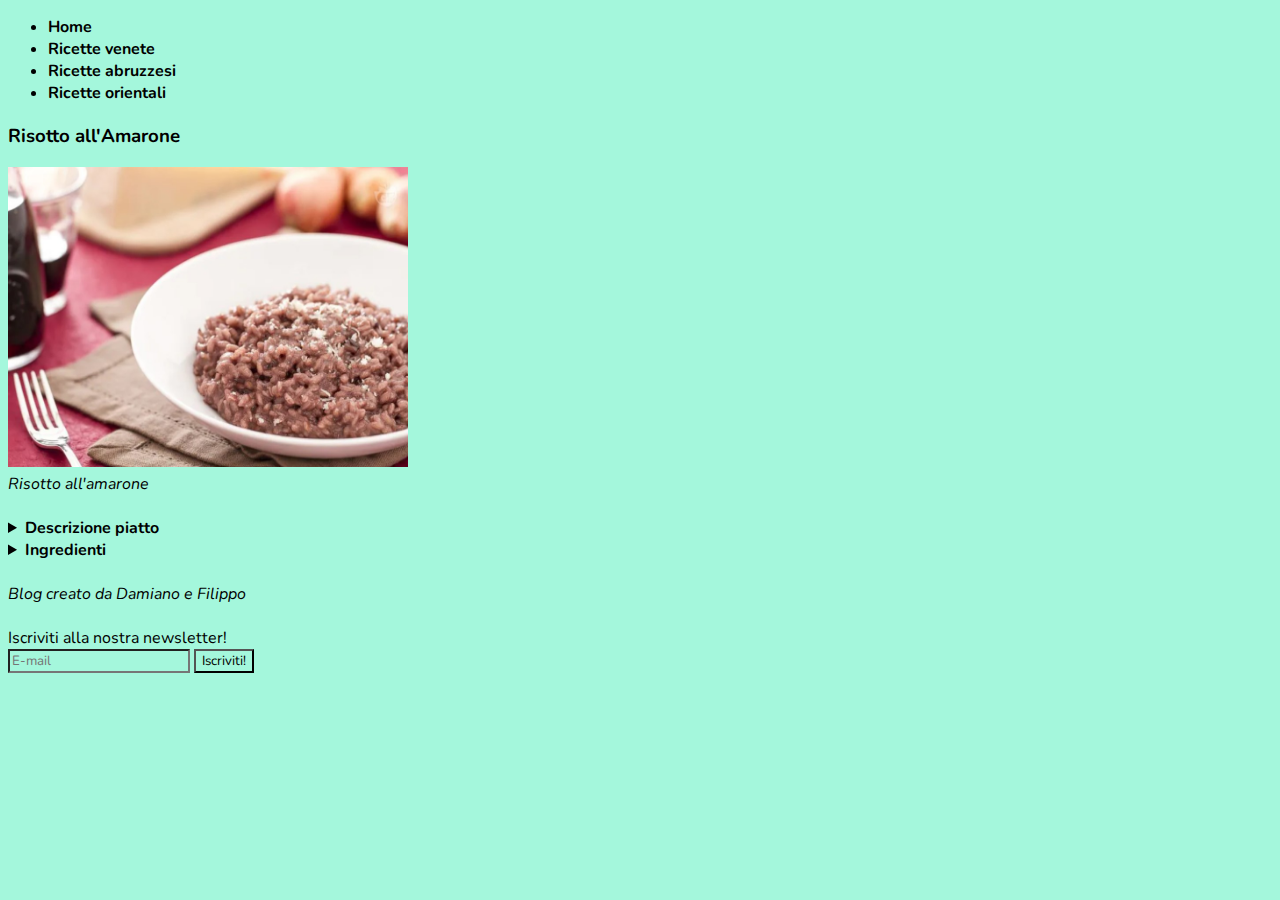
<file: amarone.html>
<!DOCTYPE html>
<html lang="en">
<head>
    <meta charset="UTF-8">
    <meta http-equiv="X-UA-Compatible" content="IE=edge">
    <meta name="viewport" content="width=device-width, initial-scale=1.0">
    <title>Cucinando</title>
    <link rel="preconnect" href="https://fonts.googleapis.com">
    <link rel="preconnect" href="https://fonts.gstatic.com" crossorigin>
    <link href="https://fonts.googleapis.com/css2?family=Nunito:wght@300&display=swap" rel="stylesheet">
    
    <link rel="stylesheet" href="./style.css">
</head>
<body>
    <!-- navbar -->
    <nav>
        <ul>
            <li><a href="./index.html">Home</a></li>
            <li><a href="./ricette_venete.html">Ricette venete</a></li>
            <li><a href="./ricette_abruzzesi.html">Ricette abruzzesi</a></li>
            <li><a href="./ricette_orientali.html">Ricette orientali</a></li>
        </ul>
    </nav>
  
    <main>
        <article>
            <h3>Risotto all'Amarone</h3>
            <picture>
                <a href="https://ricette.giallozafferano.it/Risotto-all-Amarone.html" target="_blank">
                    <img src="./media/risotto_amarone.jpg" width="400" height="300" alt="Immagine di risotto all'amarone">
                </a>
                <figcaption><em>Risotto all'amarone</em></figcaption>
            </picture>
            <br>
            <details>
                <summary><strong>Descrizione piatto</strong></summary>
                    <p>Il risotto all’Amarone è un saporito primo piatto preparato con ingredienti di ottima qualità provenienti dalla zona di Verona.
                    Il riso usato per questa ricetta è il Vialone Nano, coltivato nella Bassa veronese e protetto dal marchio IGP, che viene tostato in padella con uno scalogno tritato e midollo di bue e sfumato con l’Amarone della Valpolicella, un ottimo vino rosso dal sapore pieno e vellutato, prodotto nella zona della Valpolicella.
                    Per ultimo si manteca il risotto con il Monte Veronese grattugiato, un formaggio di latte vaccino fatto nella provincia settentrionale di Verona.
                    Il risotto all’Amarone è una ricetta tutta da provare, dal gusto avvolgente e corposo, che racchiude in un piatto alcuni dei sapori più apprezzati della cucina veneta.</p>
            </details>
            <details>
                <summary><strong>Ingredienti</strong></summary>
                    <ul>
                        <li>Riso vialone nano 320g</li>
                        <li>Vino rosso Amarone della Valpolicella 350ml</li>
                        <li>Monte Veronese da grattuggiare 60g</li>
                        <li>Scalogno 50g</li>
                        <li>Burro 60g</li>
                        <li>Midollo di bue 60g</li>
                        <li>Brodo di carne 1l</li>
                        <li>Sale fino q.b.</li>
                    </ul>
            </details>
        </article>
</main>

    <br>

    <!-- footer per contatti e newsletter -->
    <footer>
        <address>
            Blog creato da Damiano e Filippo
        </address>
        <br>
        <label for="email">Iscriviti alla nostra newsletter!</label>
        <form>
            <input type="email" id="email" placeholder="E-mail">
            <button type="submit">Iscriviti!</button>
        </form>
    </footer>
</body>
</html>
</file>
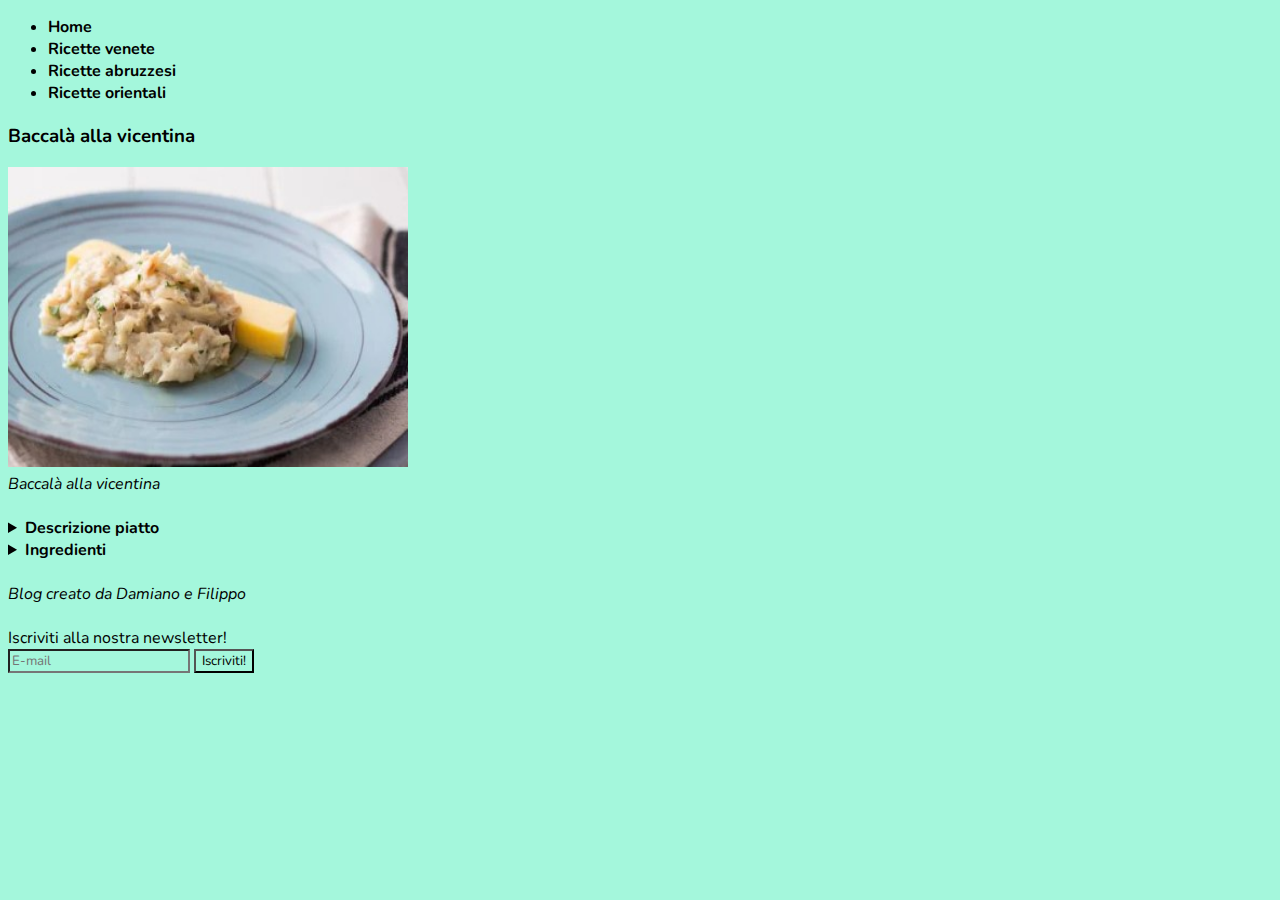
<file: baccala.html>
<!DOCTYPE html>
<html lang="en">
<head>
    <meta charset="UTF-8">
    <meta http-equiv="X-UA-Compatible" content="IE=edge">
    <meta name="viewport" content="width=device-width, initial-scale=1.0">
    <title>Cucinando</title>
    <link rel="preconnect" href="https://fonts.googleapis.com">
    <link rel="preconnect" href="https://fonts.gstatic.com" crossorigin>
    <link href="https://fonts.googleapis.com/css2?family=Nunito:wght@300&display=swap" rel="stylesheet">
    
    <link rel="stylesheet" href="./style.css">
</head>
<body>
    <!-- navbar -->
    <nav>
        <ul>
            <li><a href="./index.html">Home</a></li>
            <li><a href="./ricette_venete.html">Ricette venete</a></li>
            <li><a href="./ricette_abruzzesi.html">Ricette abruzzesi</a></li>
            <li><a href="./ricette_orientali.html">Ricette orientali</a></li>
        </ul>
    </nav>
  
    <main>
        <article>
            <h3>Baccalà alla vicentina</h3>
            <picture>
                <a href="https://ricette.giallozafferano.it/Baccala-alla-vicentina.html">
                    <img src="./media/baccala_vicentina.jpg" width="400" height="300" alt="Immagine di baccalà alla vicentina">
                </a>
                <figcaption><em>Baccalà alla vicentina</em></figcaption>
            </picture>
            <br>
            <details>
                <summary><strong>Descrizione piatto</strong></summary>
                    <p>Il baccalà alla vicentina è la ricetta simbolo della città di Vicenza. Un piatto conosciuto e apprezzato in tutto il mondo, grazie alla sua semplicità e al suo inconfondibile sapore. Essendo una ricetta regionale non volevamo cadere in alcun errore e per andare sul sicuro abbiamo ospitato lo chef Lorenzo Cogo, d'origini vicentine, che ci ha preparato questo delizioso secondo piatto, il cui protagonista protagonista è il baccalà, immancabile nella cucina casalinga con le sue varianti in umido e al forno. Al contrario di quanto si possa pensare, leggendo il nome della ricetta, questa non è realizzata con il vero e proprio baccalà, ma con lo stoccafisso in quanto i vicentini associano anche al merluzzo essiccato il nome di baccalà. La lunga cottura rende le carni magre di questo pesce molto tenere, complice anche l’aggiunta del latte che ingentilisce il gusto deciso tipico del merluzzo essiccato. Noi oggi vi invitiamo a provare la nostra versione!</p>
            </details>
            <details>
                <summary><strong>Ingredienti</strong></summary>
                    <ul>
                        <li>Stoccafisso (tipo ragno, ammollato da circa 3 giorni) 1kg</li>
                        <li>Cipolle bianche 300g</li>
                        <li>Sarde sotto sale dissalate 40g</li>
                        <li>Farina 00 q.b.</li>
                        <li>Sale grosso q.b.</li>
                        <li>Latte intero 180g</li>
                        <li>Grana Padano DOP 20g</li>
                        <li>Pepe nero q.b.</li>
                        <li>Olio extravergine d'oliva 180g</li>
                        <li>Prezzemolo q.b.</li>
                    </ul>
            </details>
        </article>
</main>

    <br>

    <!-- footer per contatti e newsletter -->
    <footer>
        <address>
            Blog creato da Damiano e Filippo
        </address>
        <br>
        <label for="email">Iscriviti alla nostra newsletter!</label>
        <form>
            <input type="email" id="email" placeholder="E-mail">
            <button type="submit">Iscriviti!</button>
        </form>
    </footer>
</body>
</html>
</file>
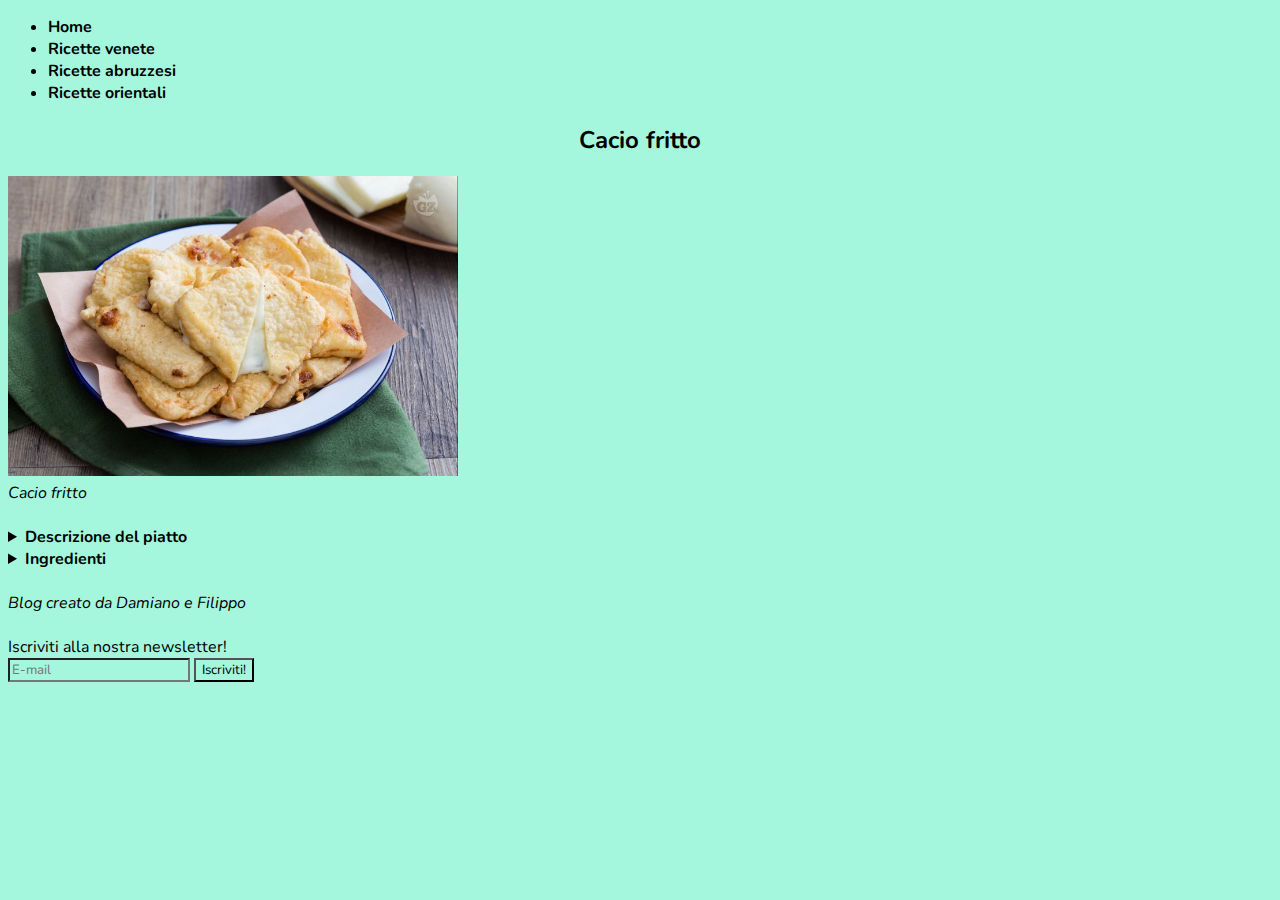
<file: cacio.html>
<!DOCTYPE html>
<html lang="en">
<head>
    <meta charset="UTF-8">
    <meta http-equiv="X-UA-Compatible" content="IE=edge">
    <meta name="viewport" content="width=device-width, initial-scale=1.0">
    <title>Cucinando</title>
    <link rel="preconnect" href="https://fonts.googleapis.com">
    <link rel="preconnect" href="https://fonts.gstatic.com" crossorigin>
    <link href="https://fonts.googleapis.com/css2?family=Nunito:wght@300&display=swap" rel="stylesheet">
    
    <link rel="stylesheet" href="./style.css">
</head>
<body>
    <!-- navbar -->
    <nav>
        <ul>
            <li><a href="./index.html">Home</a></li>
            <li><a href="./ricette_venete.html">Ricette venete</a></li>
            <li><a href="./ricette_abruzzesi.html">Ricette abruzzesi</a></li>
            <li><a href="./ricette_orientali.html">Ricette orientali</a></li>
        </ul>
    </nav>
  
    <main>
        <article>
            <h2>Cacio fritto</h2>
            <picture>
                <a href="https://ricette.giallozafferano.it/Cacio-fritto.html" target="_blank">
                    <img src="./media/Cacio-fritto_780x520_wm.jpeg" alt="spaghetti alle pallottine" height="300" width="450">
                </a> 
                <figcaption><em>Cacio fritto</em></figcaption>
            </picture>
            <br>
            <details>
                <summary><strong>Descrizione del piatto</strong></summary>
                <p>Da sempre terra di transumanza, l’Abruzzo è ancora oggi molto legato a tradizioni e prodotti del suo territorio. Fra questi si distingue il Pecorino, un formaggio molto saporito realizzato con latte di pecora che un tempo rappresentava l’alimento base delle famiglie che vivevano di pastorizia. Avendo a disposizione pochi ingredienti, era compito delle donne ingegnarsi per sostentare la propria famiglia e fu così che nacque il cacio fritto. Avvolto in una semplice pastella a base di farina, acqua e uova, il cacio fritto viene ancora proposto nei ristoranti come gustoso antipasto ma sarà facile trovarlo anche nelle sagre di paese, accanto agli immancabili arrosticini!
                </p>
                
                
            </details>
            <details>
                <summary><strong>Ingredienti</strong></summary>
                <ul>
                    <li>Pecorino semistagionato 450 g
                    </li>
                    <li>Acqua gassata fredda 200 g
                    </li>
                    <li>Sale fino 1 cucchiaino
                    </li>
                    <li>Farina 00 250 g
                    </li>
                    <li>Uova 2</li>
                    <li>Farina 00 q.b. (per friggere)
                    </li>
                    <li>Olio di semi di girasole q.b.
                    </li>
                </ul>
            </details> 
        </article>
    </main>

    <br>

    <!-- footer per contatti e newsletter -->
    <footer>
        <address>
            Blog creato da Damiano e Filippo
        </address>
        <br>
        <label for="email">Iscriviti alla nostra newsletter!</label>
        <form>
            <input type="email" id="email" placeholder="E-mail">
            <button type="submit">Iscriviti!</button>
        </form>
    </footer>
</body>
</html>
</file>
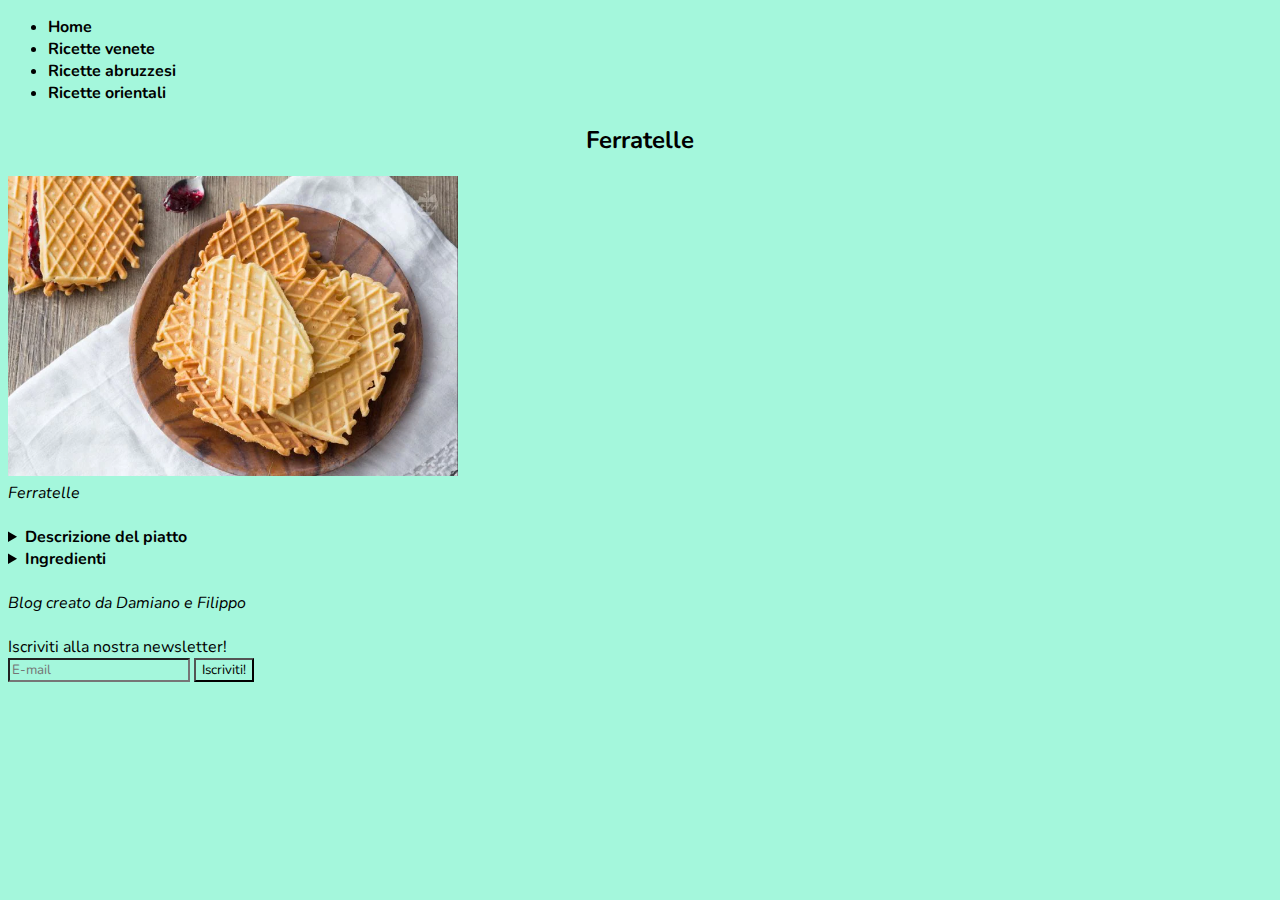
<file: ferratelle.html>
<!DOCTYPE html>
<html lang="en">
<head>
    <meta charset="UTF-8">
    <meta http-equiv="X-UA-Compatible" content="IE=edge">
    <meta name="viewport" content="width=device-width, initial-scale=1.0">
    <title>Cucinando</title>
    <link rel="preconnect" href="https://fonts.googleapis.com">
    <link rel="preconnect" href="https://fonts.gstatic.com" crossorigin>
    <link href="https://fonts.googleapis.com/css2?family=Nunito:wght@300&display=swap" rel="stylesheet">
    
    <link rel="stylesheet" href="./style.css">
</head>
<body>
    <!-- navbar -->
    <nav>
        <ul>
            <li><a href="./index.html">Home</a></li>
            <li><a href="./ricette_venete.html">Ricette venete</a></li>
            <li><a href="./ricette_abruzzesi.html">Ricette abruzzesi</a></li>
            <li><a href="./ricette_orientali.html">Ricette orientali</a></li>
        </ul>
    </nav>
  
    <main>
        
        <article>
            <h2>Ferratelle</h2>
            <picture>
                <a href="https://ricette.giallozafferano.it/Ferratelle.html" target="_blank">
                    <img src="./media/Ferratelle_780x520_wm.webp" alt="Ferratelle" height="300" width="450">
                </a> 
                <figcaption><em>Ferratelle</em></figcaption>
            </picture>
            <br>
            <details>
                <summary><strong>Descrizione del piatto</strong></summary>
                <p>Come in America tutti hanno la piastra per cuocere i pancake e in Belgio quella per cuocere le gaufre, in Abruzzo uno strumento che non manca mai è il ferro per cuocere le ferratelle! Ogni famiglia ovviamente ha la sua ricetta e anche i nomi con cui vengono chiamate cambiano a seconda della consistenza, della forma o della zona in cui vengono realizzate come per esempio neole, cancellate o pizzelle. Oltre alla consistenza, che può essere morbida o croccante, anche l'aroma di queste golose cialde può variare: noi abbiamo scelto di utilizzare della scorza di limone per profumare l'impasto, ma c'è chi preferisce l'anice. Si possono gustare al naturale, magari con una pallina di gelato, o farcirle con confetture e creme! La classica forma delle ferratelle è data proprio dallo strumento utilizzato, ma ormai ne esistono talmente tanti in commercio che potrete scegliere quella che più amate!                               </p>
            </details>
            <details>
                <summary><strong>Ingredienti</strong></summary>
                <ul>
                    <li>Farina 00 200 g
                    </li>
                    <li>Zucchero 100 g
                    </li>
                    <li>Lievito in polvere per dolci 4 g
                    </li>
                    <li>Uova (circa 2) 110 g
                    </li>
                    <li>Olio di semi 50 g
                    </li>
                    <li>Scorza di limone 1
                    </li>
                    <li>Burro fuso q.b. (per ungere lo stampo)
                    </li>
                </ul>
            </details>    
        </article>
    </main>

    <br>

    <!-- footer per contatti e newsletter -->
    <footer>
        <address>
            Blog creato da Damiano e Filippo
        </address>
        <br>
        <label for="email">Iscriviti alla nostra newsletter!</label>
        <form>
            <input type="email" id="email" placeholder="E-mail">
            <button type="submit">Iscriviti!</button>
        </form>
    </footer>
</body>
</html>
</file>
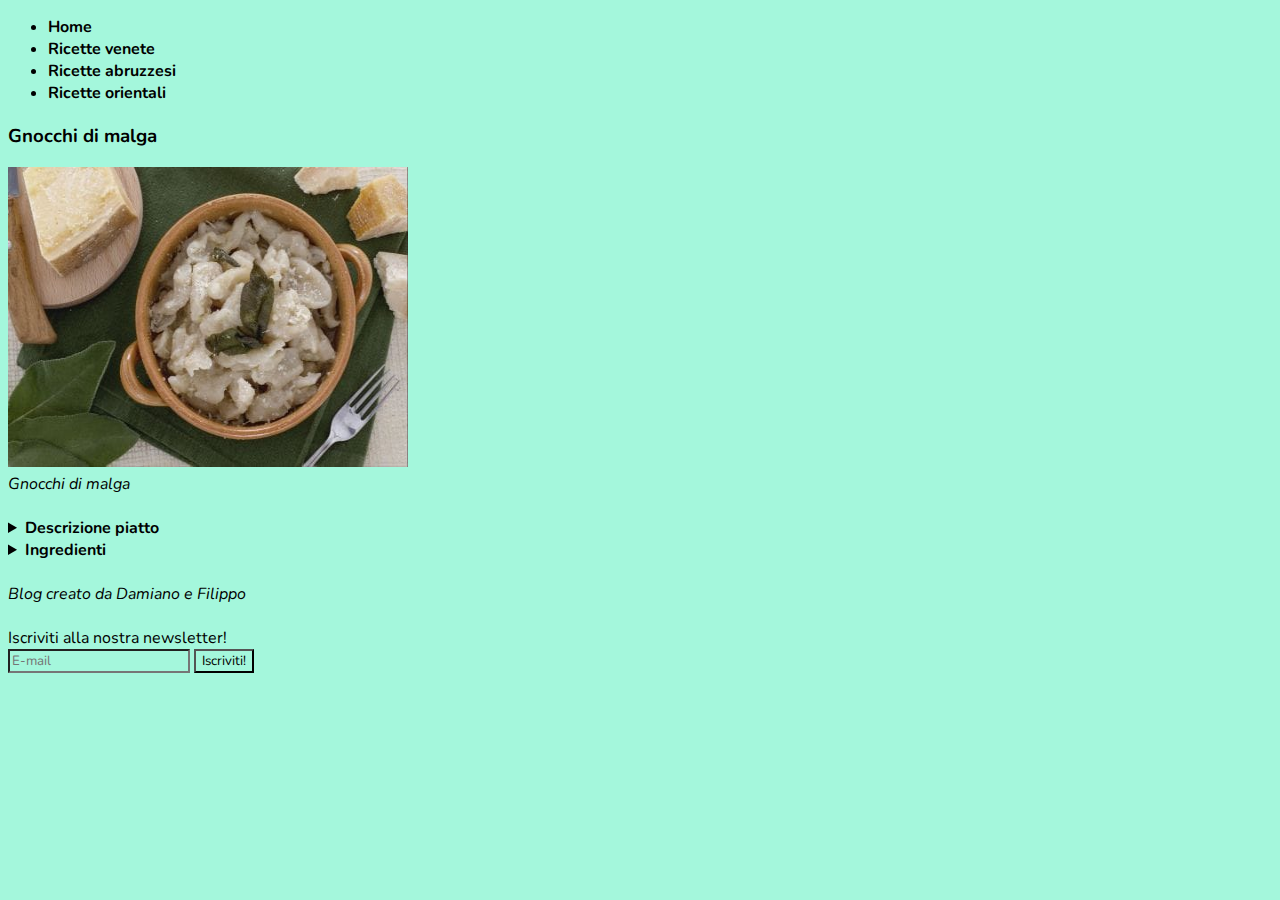
<file: malga.html>
<!DOCTYPE html>
<html lang="en">
<head>
    <meta charset="UTF-8">
    <meta http-equiv="X-UA-Compatible" content="IE=edge">
    <meta name="viewport" content="width=device-width, initial-scale=1.0">
    <title>Cucinando</title>
    <link rel="preconnect" href="https://fonts.googleapis.com">
    <link rel="preconnect" href="https://fonts.gstatic.com" crossorigin>
    <link href="https://fonts.googleapis.com/css2?family=Nunito:wght@300&display=swap" rel="stylesheet">
    
    <link rel="stylesheet" href="./style.css">
</head>
<body>
    <!-- navbar -->
    <nav>
        <ul>
            <li><a href="./index.html">Home</a></li>
            <li><a href="./ricette_venete.html">Ricette venete</a></li>
            <li><a href="./ricette_abruzzesi.html">Ricette abruzzesi</a></li>
            <li><a href="./ricette_orientali.html">Ricette orientali</a></li>
        </ul>
    </nav>
  
    <main>
        <article>
            <h3>Gnocchi di malga</h3>
            <picture>
                <a href="https://ricette.giallozafferano.it/Gnocchi-di-malga.html">
                    <img src="./media/Gnocchi-di-malga.jpg" width="400" height="300" alt="Immagine di gnocchi di malga">
                </a>
                <figcaption><em>Gnocchi di malga</em></figcaption>
            </picture>
            <br>
            <details>
                <summary><strong>Descrizione piatto</strong></summary>
                    <p>Con la ricetta di oggi, Giulia Spiazzi, del blog Cooking Giulia, ci farà scoprire un primo piatto della tradizione montanara veronese: gli gnocchi di malga o gnocchi "sbatui".
                    Gli gnocchi di malga sono un piatto che nasce nelle prealpi venete, in particolare in Lessinia, una piccola oasi incontaminata, dove la natura resiste ancora all’intervento dell’uomo.
                    I pascoli e le malghe sono l'origine di questo piatto semplice e gustoso, che i contadini preparavano durante la stagione estiva, quando si dedicavano all’alpeggio.
                    Gli gnocchi di malga sono proprio il risultato di questo stile di vita solitario ed essenziale, durante l’alpeggio i malgari vivevano in zone isolate e difficilmente raggiungibili, così cucinavano i loro pasti con i pochi prodotti di cui disponevano: formaggio, burro e farina.
                    Gli gnocchi di malga sono quindi un piatto preparato con ingredienti genuini, ma anche piuttosto sostanzioso, adatto al clima rigido e al duro lavoro dei pastori. Nella ricetta proposta da Giulia, gli gnocchi vengono preparati con un impasto di farina e acqua bollente “sbattuto” energicamente, da qui “gnocchi sbatui” ovvero “gnocchi sbattuti”. Si condiscono con il burro fuso, meglio se un burro artigianale di malga per ottenere un gusto più originale, e vengono arricchiti dal sapore deciso del Monte Veronese stravecchio, un formaggio che ha acquisito la denominazione di origine protetta già nel 1996.
                    Dopo un lungo periodo di oblio, questo piatto nutriente e, in particolare la variante proposta da Giulia con il Monte stravecchio, è tornato ad essere proposto dai ristoratori della Lessinia e anche nelle malghe che costellano questo luogo  meraviglioso. Andiamo allora a scoprire i segreti di questo piatto tradizionale e appetitoso!</p>
            </details>
            <details>
                <summary><strong>Ingredienti</strong></summary>
                    <ul>
                        <li>Per l'impasto
                            <ul>
                                <li>Acqua 450ml</li>
                                <li>Farina tipo '00' 500g</li>
                                <li>Sale fino 5g</li>
                            </ul>
                        </li>
                        <li>Per il condimento
                            <ul>
                                <li>Monte Veronese Stravecchio 75g</li>
                                <li>Grana Padano DOP 75g</li>
                                <li>Burro 150g</li>
                                <li>Salvia q.b.</li>
                            </ul>
                        </li>
                    </ul>
            </details>
        </article>
</main>

    <br>

    <!-- footer per contatti e newsletter -->
    <footer>
        <address>
            Blog creato da Damiano e Filippo
        </address>
        <br>
        <label for="email">Iscriviti alla nostra newsletter!</label>
        <form>
            <input type="email" id="email" placeholder="E-mail">
            <button type="submit">Iscriviti!</button>
        </form>
    </footer>
</body>
</html>
</file>
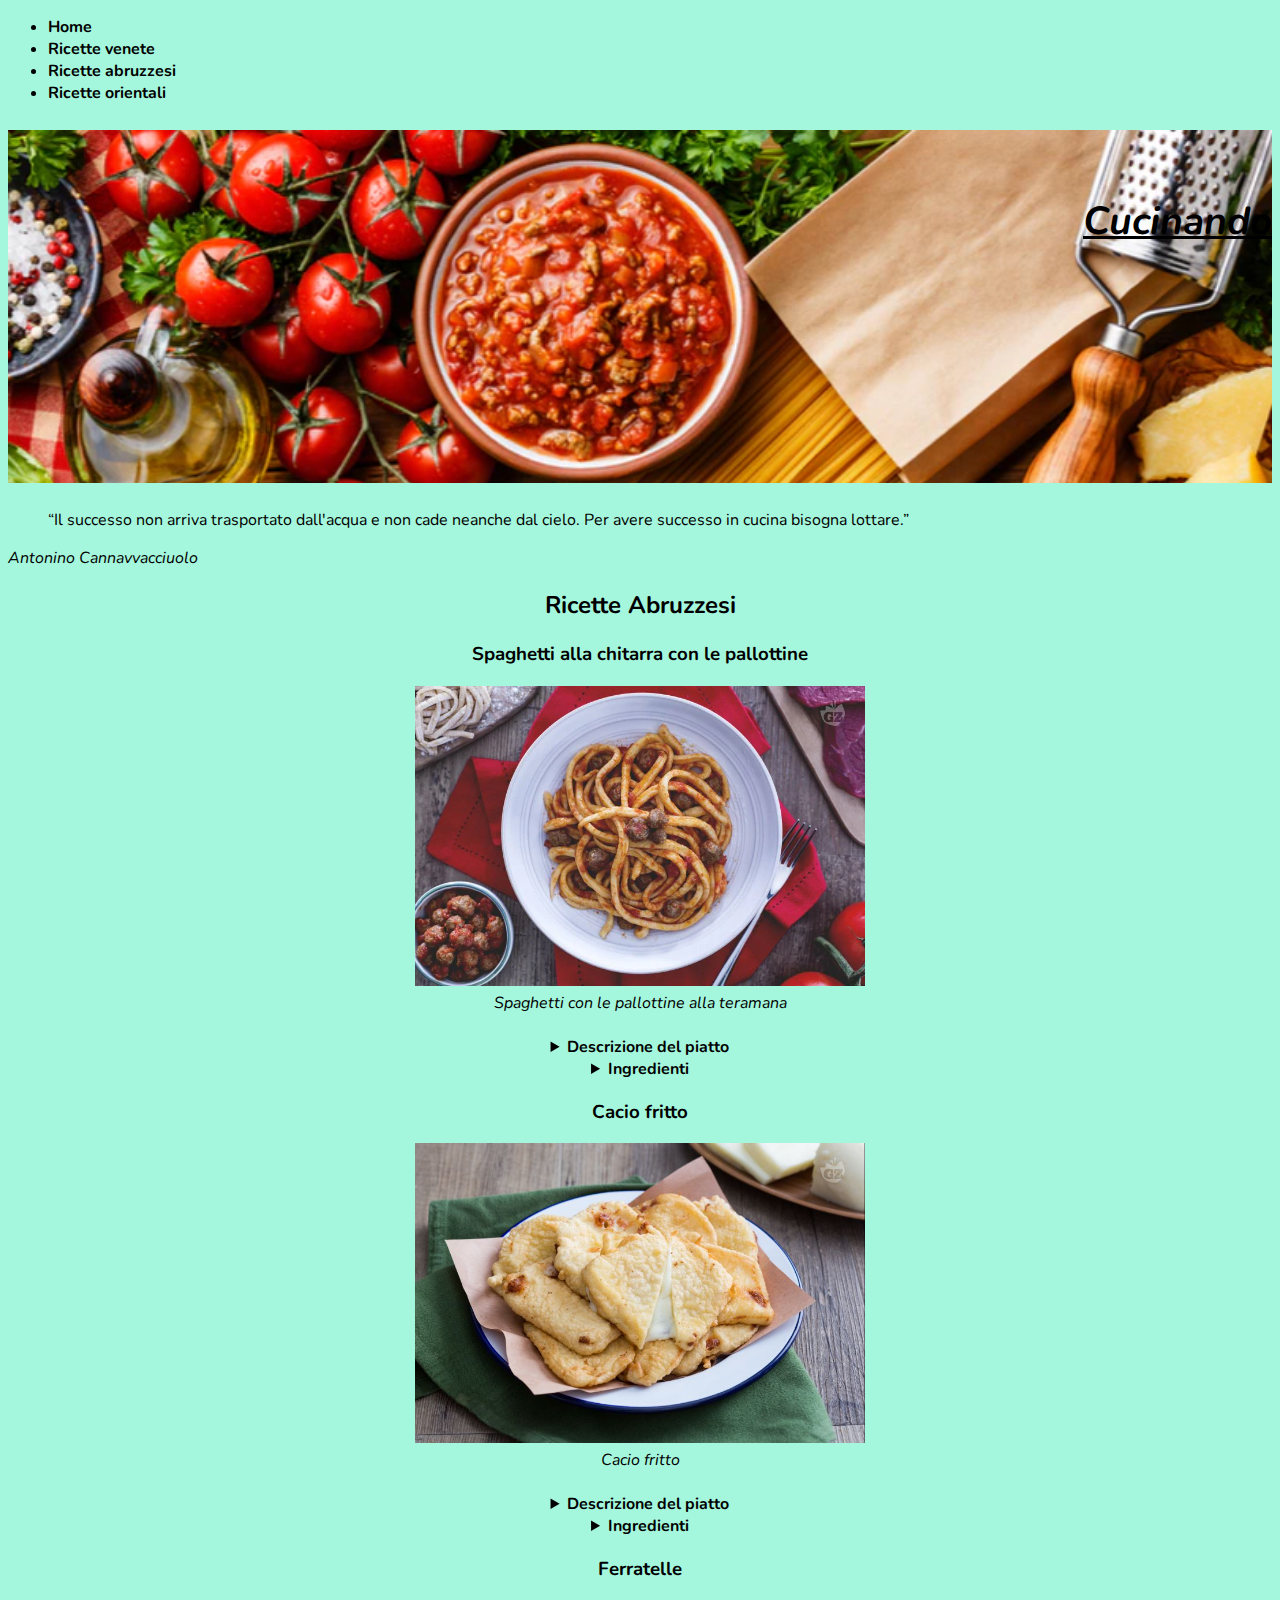
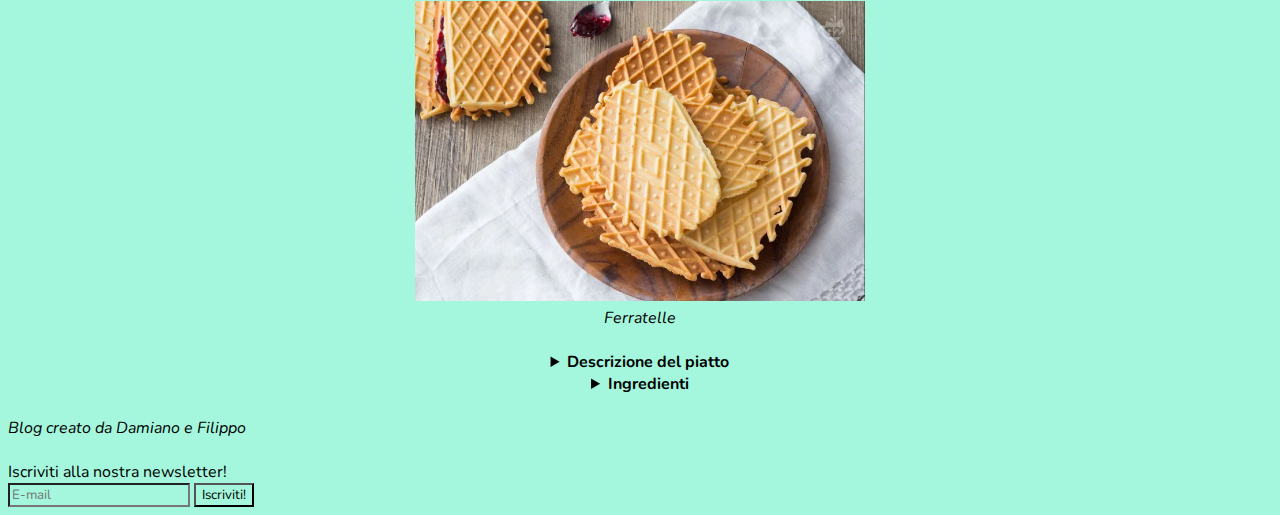
<file: ricette_abruzzesi.html>
<!DOCTYPE html>
<html lang="en">
<head>
    <meta charset="UTF-8">
    <meta http-equiv="X-UA-Compatible" content="IE=edge">
    <meta name="viewport" content="width=device-width, initial-scale=1.0">
    <title>Document</title>
    <link rel="preconnect" href="https://fonts.googleapis.com">
    <link rel="preconnect" href="https://fonts.gstatic.com" crossorigin>
    <link href="https://fonts.googleapis.com/css2?family=Nunito:wght@300&display=swap" rel="stylesheet">

    <link rel="stylesheet" href="./style.css">

</head>
<body>
    <!-- navbar -->
    <nav>
        <ul>
            <li><a href="./index.html">Home</a></li>
            <li><a href="./ricette_venete.html">Ricette venete</a></li>
            <li><a href="./ricette_abruzzesi.html">Ricette abruzzesi</a></li>
            <li><a href="./ricette_orientali.html">Ricette orientali</a></li>
        </ul>
    </nav>

    <!-- header -->
    <header>
        <h1 class="header">Cucinando</h1>
        <blockquote cite="https://www.frasicelebri.it/frasi-di/antonino-cannavacciuolo/">“Il successo non arriva trasportato dall'acqua e non cade neanche dal cielo. Per avere successo in cucina bisogna lottare.”</blockquote>
        <address>Antonino Cannavvacciuolo</address>
    </header>

    <main>
        <section>
            <h2>Ricette Abruzzesi</h3>
                <article>
                    <h3><a href="./spaghettiChitarra.html">Spaghetti alla chitarra con le pallottine</a></h3>
                    <picture>
                        <a href="https://ricette.giallozafferano.it/Spaghetti-alla-chitarra-con-le-pallottine.html" target="_blank">
                            <img src="./media/Spaghetti-alla-chitarra-con-le-pallottine_780x520_wm.webp" alt="spaghetti alle pallottine" height="300" width="450">
                        </a> 
                        <figcaption><em>Spaghetti con le pallottine alla teramana</em></figcaption>
                    </picture>
                    <br>
                    <details>
                        <summary><strong>Descrizione del piatto</strong></summary>
                        <p> La cucina abruzzese offre tante specialità tradizionali saporite e gustose, chi non conosce i famosi arrosticini, l’agnello cacio e ova o i golosi soffioni? Anche nei primi piatti questa regione ci delizia con ricette dai sapori decisi e rustici che non passano mai di moda, come gli spaghetti alla chitarra con pallottine.
                        Si tratta di spaghetti di pasta all’uovo (conosciuti anche come maccheroni o tonnarelli) che hanno la tipica sezione quadrata che li contraddistingue, realizzati con un telaio di legno sul quale sono fissati dei fili metallici che ricorda proprio una chitarra. Il condimento di questi spaghetti è un sugo di carni miste molto saporito che richiede una lunga cottura ed è arricchito con piccolissime polpettine di manzo, le pallottine appunto. Portate in tavola i sapori dell’Abruzzo con la ricetta degli spaghetti alla chitarra con pallottine.</p>
                            
                        </details>            
                        <details>
                            <summary><strong>Ingredienti</strong></summary>
                            <ul>
                                <li> Per gli spaghetti
                                    <ul>
                                        <li>Farino 00 300gr</li>
                                        <li>Uova medie 3</li>
                                    </ul>
                                </li>
                                <li>Per il ragù
                                    <ul>
                                        <li>Costolette di agnello 300 g</li>
                                        <li>Manzo biancostato 300 g
                                        </li>
                                        <li>Carote 1</li>
                                        <li>Pomodori pelati 700 g
                                        </li>
                                        <li>Sale fino q.b.
                                        </li>
                                        <li>Pepe nero q.b.
                                        </li>
                                        <li>Costine di maiale 300 g
                                        </li>
                                        <li>Sedano 1 costa
                                        </li>
                                        <li>Cipolle bianche 1
                                        </li>
                                        <li>Vino bianco 50 ml
                                        </li>
                                        <li>Olio extravergine d'oliva q.b.
                                        </li>
                                    </ul>
                                </li>
                                <li>Per le pallottine
                                    <ul>
                                        <li>Carne bovina macinata 300 g
                                        </li>
                                        <li>Parmigiano Reggiano DOP da grattugiare 20 g
                                        </li>
                                        <li>Pepe nero q.b.
                                        </li>
                                        <li>Uova 1
                                        </li>
                                        <li>Noce moscata q.b.
                                        </li>
                                        <li>Sale fino q.b.
                                        </li>
                                    </ul>
                                </li>
                                
                            </ul>
                        </details>
                        
                    </article>
                    
                    <article>
                        <h3><a href="./cacio.html">Cacio fritto</a></h3>
                        <picture>
                            <a href="https://ricette.giallozafferano.it/Cacio-fritto.html" target="_blank">
                                <img src="./media/Cacio-fritto_780x520_wm.jpeg" alt="spaghetti alle pallottine" height="300" width="450">
                            </a> 
                            <figcaption><em>Cacio fritto</em></figcaption>
                        </picture>
                        <br>
                        <details>
                            <summary><strong>Descrizione del piatto</strong></summary>
                            <p>Da sempre terra di transumanza, l’Abruzzo è ancora oggi molto legato a tradizioni e prodotti del suo territorio. Fra questi si distingue il Pecorino, un formaggio molto saporito realizzato con latte di pecora che un tempo rappresentava l’alimento base delle famiglie che vivevano di pastorizia. Avendo a disposizione pochi ingredienti, era compito delle donne ingegnarsi per sostentare la propria famiglia e fu così che nacque il cacio fritto. Avvolto in una semplice pastella a base di farina, acqua e uova, il cacio fritto viene ancora proposto nei ristoranti come gustoso antipasto ma sarà facile trovarlo anche nelle sagre di paese, accanto agli immancabili arrosticini!
                            </p>
                            
                            
                        </details>
                        <details>
                            <summary><strong>Ingredienti</strong></summary>
                            <ul>
                                <li>Pecorino semistagionato 450 g
                                </li>
                                <li>Acqua gassata fredda 200 g
                                </li>
                                <li>Sale fino 1 cucchiaino
                                </li>
                                <li>Farina 00 250 g
                                </li>
                                <li>Uova 2</li>
                                <li>Farina 00 q.b. (per friggere)
                                </li>
                                <li>Olio di semi di girasole q.b.
                                </li>
                            </ul>
                        </details> 
                    </article>
                    
                    <article>
                        <h3><a href="./ferratelle.html">Ferratelle</a></h3>
                        <picture>
                            <a href="https://ricette.giallozafferano.it/Ferratelle.html" target="_blank">
                                <img src="./media/Ferratelle_780x520_wm.webp" alt="Ferratelle" height="300" width="450">
                            </a> 
                            <figcaption><em>Ferratelle</em></figcaption>
                        </picture>
                        <br>
                        <details>
                            <summary><strong>Descrizione del piatto</strong></summary>
                            <p>Come in America tutti hanno la piastra per cuocere i pancake e in Belgio quella per cuocere le gaufre, in Abruzzo uno strumento che non manca mai è il ferro per cuocere le ferratelle! Ogni famiglia ovviamente ha la sua ricetta e anche i nomi con cui vengono chiamate cambiano a seconda della consistenza, della forma o della zona in cui vengono realizzate come per esempio neole, cancellate o pizzelle. Oltre alla consistenza, che può essere morbida o croccante, anche l'aroma di queste golose cialde può variare: noi abbiamo scelto di utilizzare della scorza di limone per profumare l'impasto, ma c'è chi preferisce l'anice. Si possono gustare al naturale, magari con una pallina di gelato, o farcirle con confetture e creme! La classica forma delle ferratelle è data proprio dallo strumento utilizzato, ma ormai ne esistono talmente tanti in commercio che potrete scegliere quella che più amate!                               </p>
                        </details>
                        <details>
                            <summary><strong>Ingredienti</strong></summary>
                            <ul>
                                <li>Farina 00 200 g
                                </li>
                                <li>Zucchero 100 g
                                </li>
                                <li>Lievito in polvere per dolci 4 g
                                </li>
                                <li>Uova (circa 2) 110 g
                                </li>
                                <li>Olio di semi 50 g
                                </li>
                                <li>Scorza di limone 1
                                </li>
                                <li>Burro fuso q.b. (per ungere lo stampo)
                                </li>
                            </ul>
                        </details>    
                    </article>
        </section>
    </main>

    <br>
    <!-- footer per contatti e newsletter -->
    <footer>
        <address>
            Blog creato da Damiano e Filippo
        </address>
        <br>
        <label for="email">Iscriviti alla nostra newsletter!</label>
        <form>
            <input type="email" id="email" placeholder="E-mail">
            <button type="submit">Iscriviti!</button>
        </form>
    </footer>
</body>
</html>
</file>
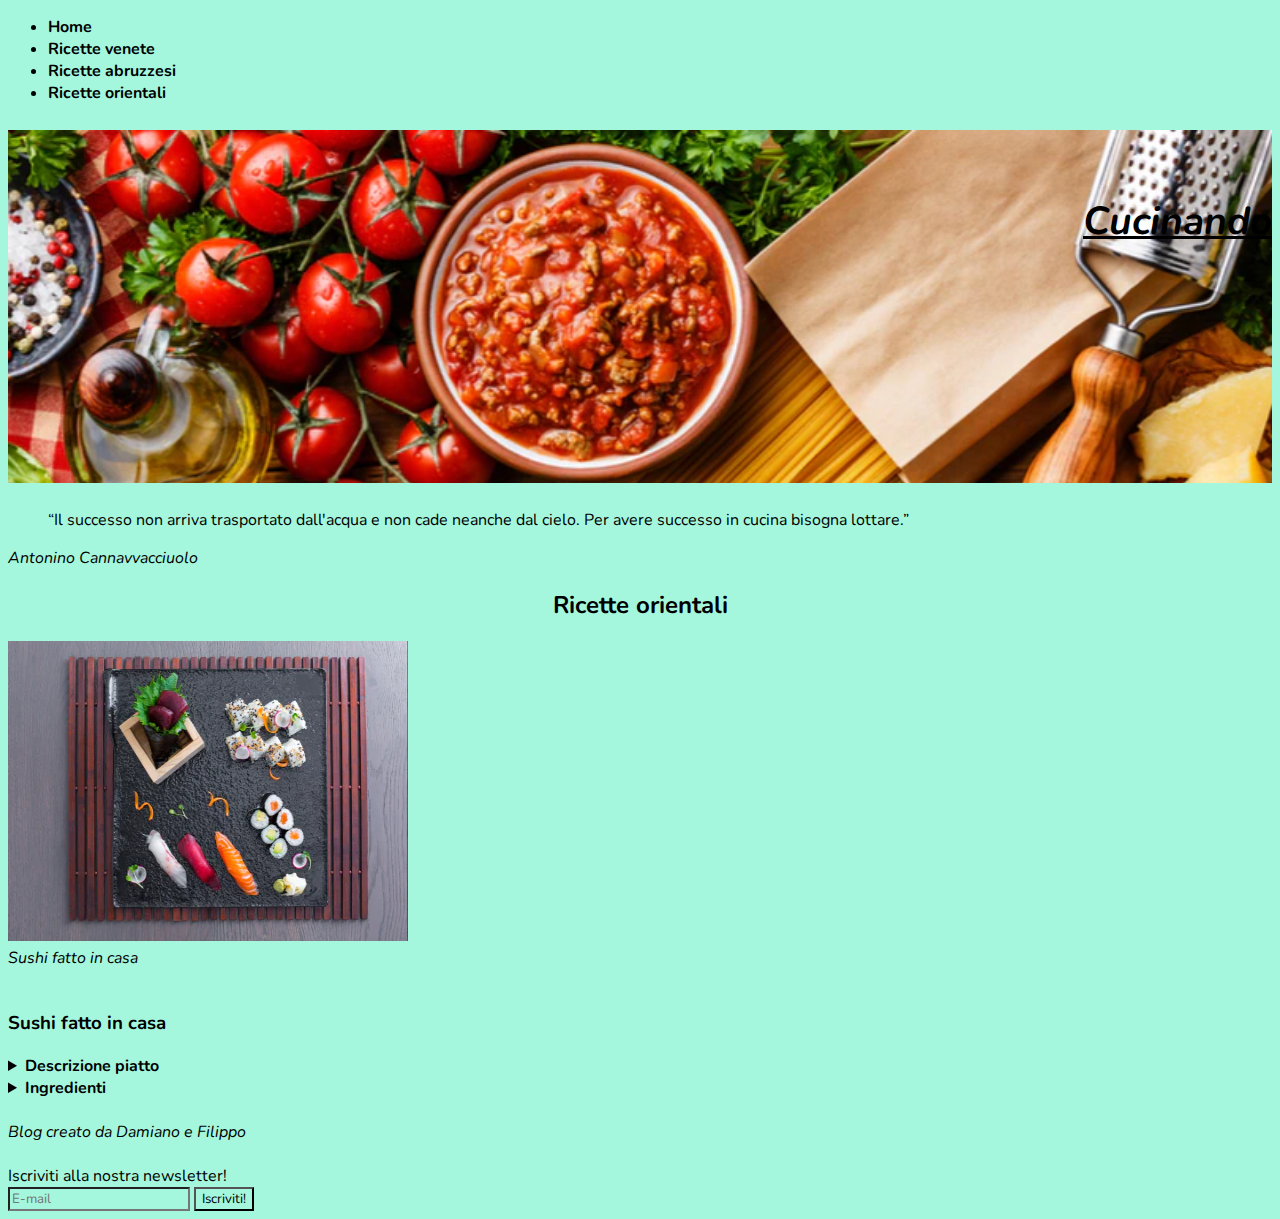
<file: ricette_orientali.html>
<!DOCTYPE html>
<html lang="en">
<head>
    <meta charset="UTF-8">
    <meta http-equiv="X-UA-Compatible" content="IE=edge">
    <meta name="viewport" content="width=device-width, initial-scale=1.0">
    <title>Document</title>
    <link rel="preconnect" href="https://fonts.googleapis.com">
    <link rel="preconnect" href="https://fonts.gstatic.com" crossorigin>
    <link href="https://fonts.googleapis.com/css2?family=Nunito:wght@300&display=swap" rel="stylesheet">
    
    <link rel="stylesheet" href="./style.css">

</head>
<body>
    <!-- navbar -->
    <nav>
        <ul>
            <li><a href="./index.html">Home</a></li>
            <li><a href="./ricette_venete.html">Ricette venete</a></li>
            <li><a href="./ricette_abruzzesi.html">Ricette abruzzesi</a></li>
            <li><a href="./ricette_orientali.html">Ricette orientali</a></li>
        </ul>
    </nav>

    <!-- header -->
    <header>
        <h1 class="header">Cucinando</h1>
        <blockquote cite="https://www.frasicelebri.it/frasi-di/antonino-cannavacciuolo/">“Il successo non arriva trasportato dall'acqua e non cade neanche dal cielo. Per avere successo in cucina bisogna lottare.”</blockquote>
        <address>Antonino Cannavvacciuolo</address>
    </header>

    <main>
        <h2>Ricette orientali</h2>
        <picture>
            <a href="https://ricette.giallozafferano.it/Sushi.html" target="_blank">
                <img src="./media/Sushi_450x300.webp" width="400" height="300" alt="Immagine di sushi fatto in casa">
            </a>
            <figcaption><em>Sushi fatto in casa</em></figcaption>
        </picture>
        <br>

        <article>
            <h3>Sushi fatto in casa</h3>
            <details>
                <summary><strong>Descrizione piatto</strong></summary>
                    <p>Oggi vogliamo mostrarvi il sushi fatto in casa. Dire sushi significa entrare in un mondo in cui il cibo è portato alla sua essenza, privo di fronzoli eppure tutt'altro che banale nel gusto e nella presentazione. Il sushi è un'arte millenaria che si tramanda in gesti precisi, sapienti e ripetuti quotidianamente fino a raggiungere la perfezione nell'essenziale. Riso acidulato con aceto di riso (lo stesso che si usa per gli onigiri), pesce crudo, alghe, zenzero, wasabi, soia... pochi elementi che combinati insieme in maniera diversa regalano i bocconcini preziosi che siamo abituati ad assaggiare anche in Italia: nigiri, uramaki, hosomaki, temaki. L'esperienza diventa ancora più totalizzante provando a ricreare in casa queste specialità: con Sai Fukayama scopriremo tutti i segreti per una favolosa cena in stile Giapponese, a partire da come fare il riso per sushi.</p>
            </details>
            <details>
                <summary><strong>Ingredienti</strong></summary>
                    <ul>
                        <li>Riso nishiki 500g</li>
                        <li>Acqua 500g</li>
                        <li>Aceto di riso 75g</li>
                        <li>Sale fino 19g</li>
                        <li>Zucchero 30g</li>
                        <li>Alga kombu 5g</li>
                    </ul>
            </details>
        </article>
    </main>

    <br>
    <!-- footer per contatti e newsletter -->
    <footer>
        <address>
            Blog creato da Damiano e Filippo
        </address>
        <br>
        <label for="email">Iscriviti alla nostra newsletter!</label>
        <form>
            <input type="email" id="email" placeholder="E-mail">
            <button type="submit">Iscriviti!</button>
        </form>
    </footer>
    
</body>
</html>
</file>
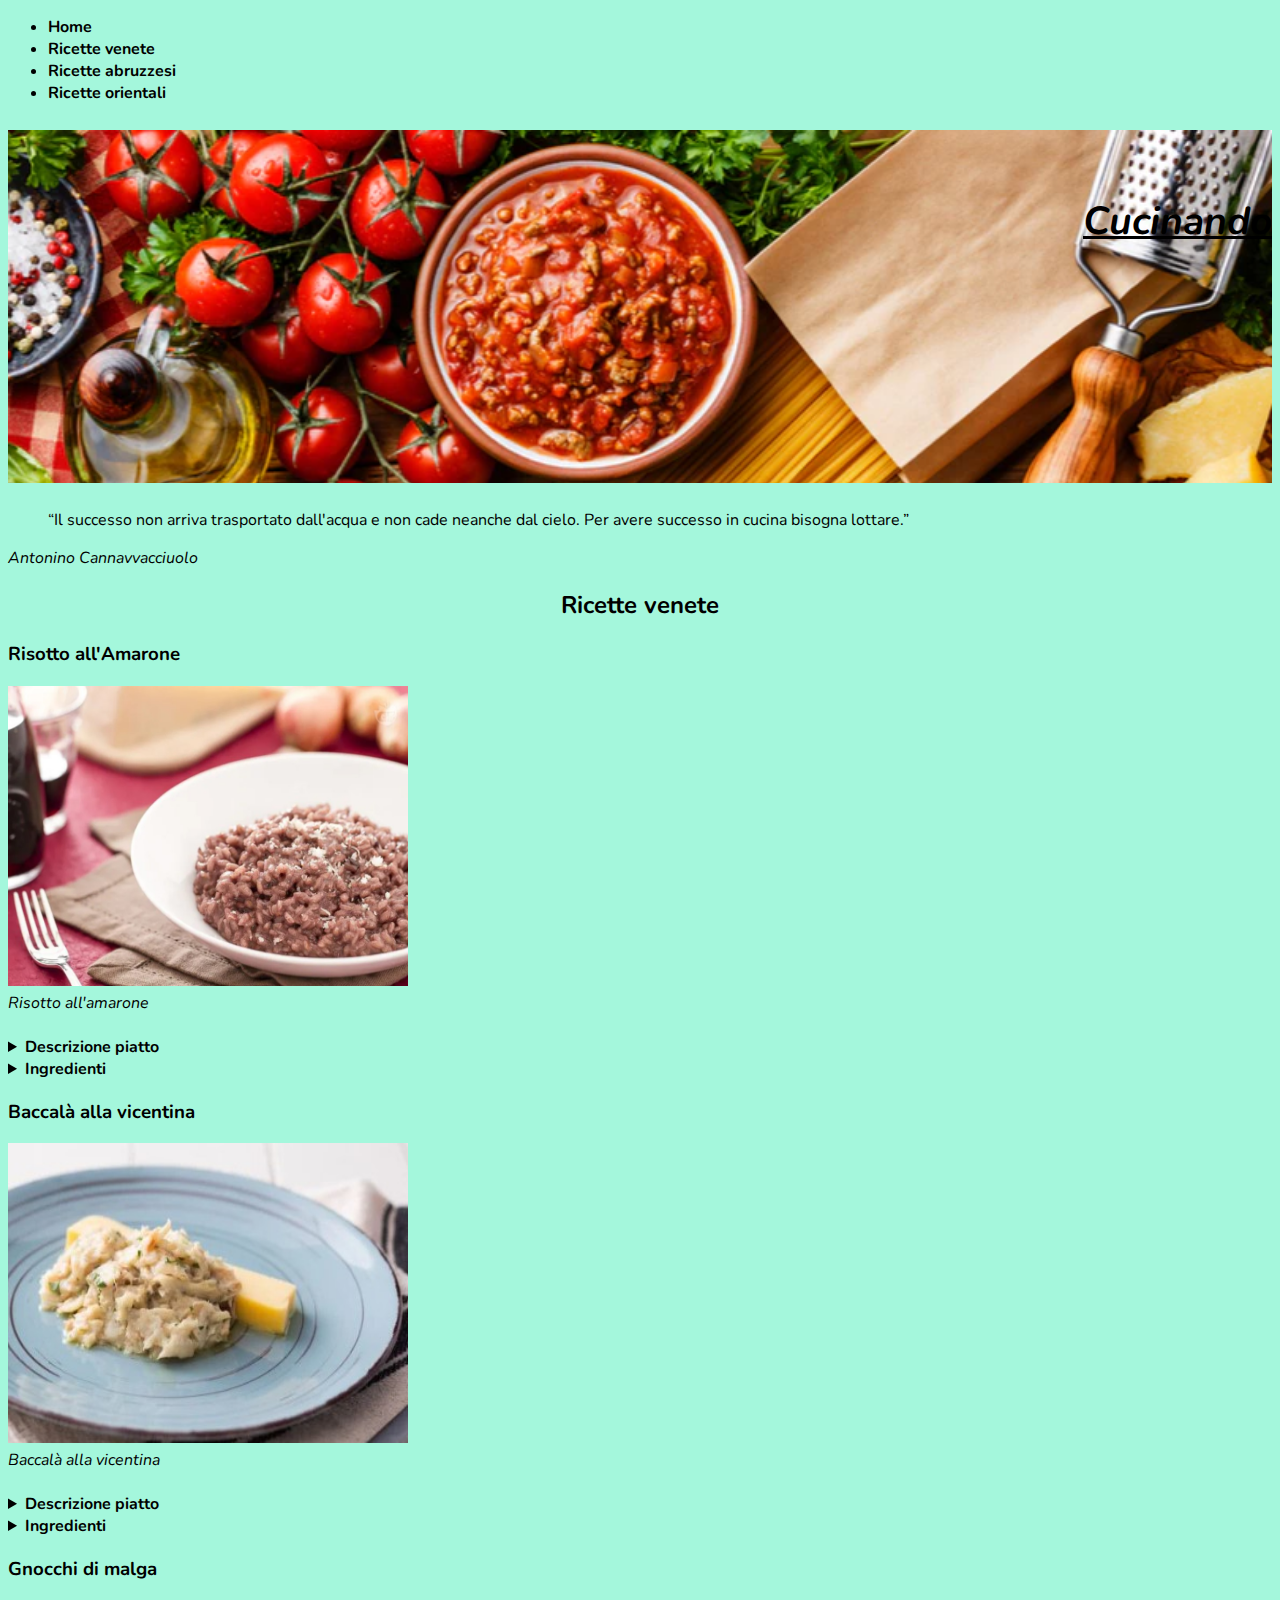
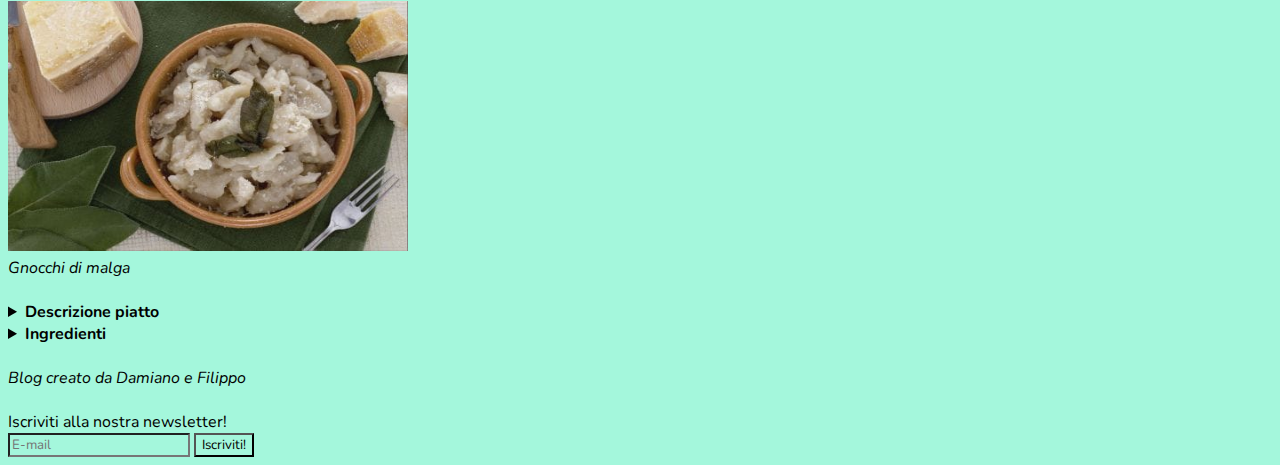
<file: ricette_venete.html>
<!DOCTYPE html>
<html lang="en">
<head>
    <meta charset="UTF-8">
    <meta http-equiv="X-UA-Compatible" content="IE=edge">
    <meta name="viewport" content="width=device-width, initial-scale=1.0">
    <title>Document</title>
    <link rel="preconnect" href="https://fonts.googleapis.com">
    <link rel="preconnect" href="https://fonts.gstatic.com" crossorigin>
    <link href="https://fonts.googleapis.com/css2?family=Nunito:wght@300&display=swap" rel="stylesheet">

    <link rel="stylesheet" href="./style.css">

</head>
<body>
    <!-- navbar -->
    <nav>
        <ul>
            <li><a href="./index.html">Home</a></li>
            <li><a href="./ricette_venete.html">Ricette venete</a></li>
            <li><a href="./ricette_abruzzesi.html">Ricette abruzzesi</a></li>
            <li><a href="./ricette_orientali.html">Ricette orientali</a></li>
        </ul>
    </nav>

    <!-- header -->
    <header>
        <h1 class="header">Cucinando</h1>
        <blockquote cite="https://www.frasicelebri.it/frasi-di/antonino-cannavacciuolo/">“Il successo non arriva trasportato dall'acqua e non cade neanche dal cielo. Per avere successo in cucina bisogna lottare.”</blockquote>
        <address>Antonino Cannavvacciuolo</address>
    </header>

    <main>
        <h2>Ricette venete</h2>

        <article>
            <h3><a href="./amarone.html">Risotto all'Amarone</a></h3>
            <picture>
                <a href="https://ricette.giallozafferano.it/Risotto-all-Amarone.html" target="_blank">
                    <img src="./media/risotto_amarone.jpg" width="400" height="300" alt="Immagine di risotto all'amarone">
                </a>
                <figcaption><em>Risotto all'amarone</em></figcaption>
            </picture>
            <br>
            <details>
                <summary><strong>Descrizione piatto</strong></summary>
                    <p>Il risotto all’Amarone è un saporito primo piatto preparato con ingredienti di ottima qualità provenienti dalla zona di Verona.
                    Il riso usato per questa ricetta è il Vialone Nano, coltivato nella Bassa veronese e protetto dal marchio IGP, che viene tostato in padella con uno scalogno tritato e midollo di bue e sfumato con l’Amarone della Valpolicella, un ottimo vino rosso dal sapore pieno e vellutato, prodotto nella zona della Valpolicella.
                    Per ultimo si manteca il risotto con il Monte Veronese grattugiato, un formaggio di latte vaccino fatto nella provincia settentrionale di Verona.
                    Il risotto all’Amarone è una ricetta tutta da provare, dal gusto avvolgente e corposo, che racchiude in un piatto alcuni dei sapori più apprezzati della cucina veneta.</p>
            </details>
            <details>
                <summary><strong>Ingredienti</strong></summary>
                    <ul>
                        <li>Riso vialone nano 320g</li>
                        <li>Vino rosso Amarone della Valpolicella 350ml</li>
                        <li>Monte Veronese da grattuggiare 60g</li>
                        <li>Scalogno 50g</li>
                        <li>Burro 60g</li>
                        <li>Midollo di bue 60g</li>
                        <li>Brodo di carne 1l</li>
                        <li>Sale fino q.b.</li>
                    </ul>
            </details>
        </article>
        <article>
            <h3><a href="./baccala.html">Baccalà alla vicentina</a></h3>
            <picture>
                <a href="https://ricette.giallozafferano.it/Baccala-alla-vicentina.html" target="_blank">
                    <img src="./media/baccala_vicentina.jpg" width="400" height="300" alt="Immagine di baccalà alla vicentina">
                </a>
                <figcaption><em>Baccalà alla vicentina</em></figcaption>
            </picture>
            <br>
            <details>
                <summary><strong>Descrizione piatto</strong></summary>
                    <p>Il baccalà alla vicentina è la ricetta simbolo della città di Vicenza. Un piatto conosciuto e apprezzato in tutto il mondo, grazie alla sua semplicità e al suo inconfondibile sapore. Essendo una ricetta regionale non volevamo cadere in alcun errore e per andare sul sicuro abbiamo ospitato lo chef Lorenzo Cogo, d'origini vicentine, che ci ha preparato questo delizioso secondo piatto, il cui protagonista protagonista è il baccalà, immancabile nella cucina casalinga con le sue varianti in umido e al forno. Al contrario di quanto si possa pensare, leggendo il nome della ricetta, questa non è realizzata con il vero e proprio baccalà, ma con lo stoccafisso in quanto i vicentini associano anche al merluzzo essiccato il nome di baccalà. La lunga cottura rende le carni magre di questo pesce molto tenere, complice anche l’aggiunta del latte che ingentilisce il gusto deciso tipico del merluzzo essiccato. Noi oggi vi invitiamo a provare la nostra versione!</p>
            </details>
            <details>
                <summary><strong>Ingredienti</strong></summary>
                    <ul>
                        <li>Stoccafisso (tipo ragno, ammollato da circa 3 giorni) 1kg</li>
                        <li>Cipolle bianche 300g</li>
                        <li>Sarde sotto sale dissalate 40g</li>
                        <li>Farina 00 q.b.</li>
                        <li>Sale grosso q.b.</li>
                        <li>Latte intero 180g</li>
                        <li>Grana Padano DOP 20g</li>
                        <li>Pepe nero q.b.</li>
                        <li>Olio extravergine d'oliva 180g</li>
                        <li>Prezzemolo q.b.</li>
                    </ul>
            </details>
        </article>
        <article>
            <h3><a href="./malga.html">Gnocchi di malga</a></h3>
            <picture>
                <a href="https://ricette.giallozafferano.it/Gnocchi-di-malga.html" target="_blank">
                    <img src="./media/Gnocchi-di-malga.jpg" width="400" height="250" alt="Immagine di gnocchi di malga">
                </a>
                <figcaption><em>Gnocchi di malga</em></figcaption>
            </picture>
            <br>
            <details>
                <summary><strong>Descrizione piatto</strong></summary>
                    <p>Con la ricetta di oggi, Giulia Spiazzi, del blog Cooking Giulia, ci farà scoprire un primo piatto della tradizione montanara veronese: gli gnocchi di malga o gnocchi "sbatui".
                    Gli gnocchi di malga sono un piatto che nasce nelle prealpi venete, in particolare in Lessinia, una piccola oasi incontaminata, dove la natura resiste ancora all’intervento dell’uomo.
                    I pascoli e le malghe sono l'origine di questo piatto semplice e gustoso, che i contadini preparavano durante la stagione estiva, quando si dedicavano all’alpeggio.
                    Gli gnocchi di malga sono proprio il risultato di questo stile di vita solitario ed essenziale, durante l’alpeggio i malgari vivevano in zone isolate e difficilmente raggiungibili, così cucinavano i loro pasti con i pochi prodotti di cui disponevano: formaggio, burro e farina.
                    Gli gnocchi di malga sono quindi un piatto preparato con ingredienti genuini, ma anche piuttosto sostanzioso, adatto al clima rigido e al duro lavoro dei pastori. Nella ricetta proposta da Giulia, gli gnocchi vengono preparati con un impasto di farina e acqua bollente “sbattuto” energicamente, da qui “gnocchi sbatui” ovvero “gnocchi sbattuti”. Si condiscono con il burro fuso, meglio se un burro artigianale di malga per ottenere un gusto più originale, e vengono arricchiti dal sapore deciso del Monte Veronese stravecchio, un formaggio che ha acquisito la denominazione di origine protetta già nel 1996.
                    Dopo un lungo periodo di oblio, questo piatto nutriente e, in particolare la variante proposta da Giulia con il Monte stravecchio, è tornato ad essere proposto dai ristoratori della Lessinia e anche nelle malghe che costellano questo luogo  meraviglioso. Andiamo allora a scoprire i segreti di questo piatto tradizionale e appetitoso!</p>
            </details>
            <details>
                <summary><strong>Ingredienti</strong></summary>
                    <ul>
                        <li>Per l'impasto
                            <ul>
                                <li>Acqua 450ml</li>
                                <li>Farina tipo '00' 500g</li>
                                <li>Sale fino 5g</li>
                            </ul>
                        </li>
                        <li>Per il condimento
                            <ul>
                                <li>Monte Veronese Stravecchio 75g</li>
                                <li>Grana Padano DOP 75g</li>
                                <li>Burro 150g</li>
                                <li>Salvia q.b.</li>
                            </ul>
                        </li>
                    </ul>
            </details>
        </article>
</main>

<br>
    <!-- footer per contatti e newsletter -->
    <footer>
        <address>
            Blog creato da Damiano e Filippo
        </address>
        <br>
        <label for="email">Iscriviti alla nostra newsletter!</label>
        <form>
            <input type="email" id="email" placeholder="E-mail">
            <button type="submit">Iscriviti!</button>
        </form>
    </footer>
</body>
</html>
</file>
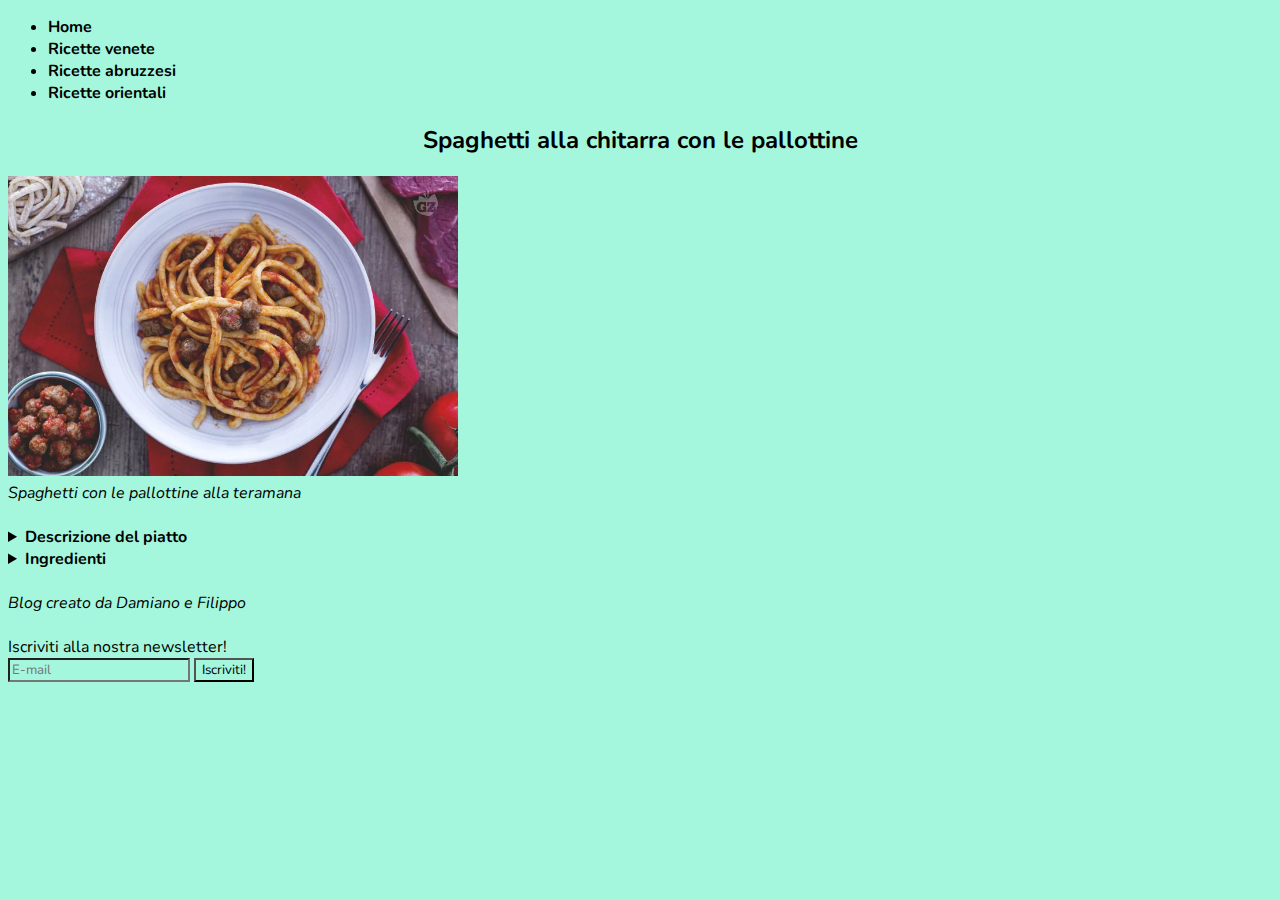
<file: spaghettiChitarra.html>
<!DOCTYPE html>
<html lang="en">
<head>
    <meta charset="UTF-8">
    <meta http-equiv="X-UA-Compatible" content="IE=edge">
    <meta name="viewport" content="width=device-width, initial-scale=1.0">
    <title>Cucinando</title>
    <link rel="preconnect" href="https://fonts.googleapis.com">
    <link rel="preconnect" href="https://fonts.gstatic.com" crossorigin>
    <link href="https://fonts.googleapis.com/css2?family=Nunito:wght@300&display=swap" rel="stylesheet">
    
    <link rel="stylesheet" href="./style.css">
</head>
<body>
    <!-- navbar -->
    <nav>
        <ul>
            <li><a href="./index.html">Home</a></li>
            <li><a href="./ricette_venete.html">Ricette venete</a></li>
            <li><a href="./ricette_abruzzesi.html">Ricette abruzzesi</a></li>
            <li><a href="./ricette_orientali.html">Ricette orientali</a></li>
        </ul>
    </nav>
  
    <main>
        <article>
            <h2>Spaghetti alla chitarra con le pallottine</h2>
            <picture>
                <a href="https://ricette.giallozafferano.it/Spaghetti-alla-chitarra-con-le-pallottine.html" target="_blank">
                    <img src="./media/Spaghetti-alla-chitarra-con-le-pallottine_780x520_wm.webp" alt="spaghetti alle pallottine" height="300" width="450">
                </a> 
                <figcaption><em>Spaghetti con le pallottine alla teramana</em></figcaption>
            </picture>
            <br>
            <details>
                <summary><strong>Descrizione del piatto</strong></summary>
                <p> La cucina abruzzese offre tante specialità tradizionali saporite e gustose, chi non conosce i famosi arrosticini, l’agnello cacio e ova o i golosi soffioni? Anche nei primi piatti questa regione ci delizia con ricette dai sapori decisi e rustici che non passano mai di moda, come gli spaghetti alla chitarra con pallottine.
                Si tratta di spaghetti di pasta all’uovo (conosciuti anche come maccheroni o tonnarelli) che hanno la tipica sezione quadrata che li contraddistingue, realizzati con un telaio di legno sul quale sono fissati dei fili metallici che ricorda proprio una chitarra. Il condimento di questi spaghetti è un sugo di carni miste molto saporito che richiede una lunga cottura ed è arricchito con piccolissime polpettine di manzo, le pallottine appunto. Portate in tavola i sapori dell’Abruzzo con la ricetta degli spaghetti alla chitarra con pallottine.</p>
                    
                </details>            
                <details>
                    <summary><strong>Ingredienti</strong></summary>
                    <ul>
                        <li> Per gli spaghetti
                            <ul>
                                <li>Farino 00 300gr</li>
                                <li>Uova medie 3</li>
                            </ul>
                        </li>
                        <li>Per il ragù
                            <ul>
                                <li>Costolette di agnello 300 g</li>
                                <li>Manzo biancostato 300 g
                                </li>
                                <li>Carote 1</li>
                                <li>Pomodori pelati 700 g
                                </li>
                                <li>Sale fino q.b.
                                </li>
                                <li>Pepe nero q.b.
                                </li>
                                <li>Costine di maiale 300 g
                                </li>
                                <li>Sedano 1 costa
                                </li>
                                <li>Cipolle bianche 1
                                </li>
                                <li>Vino bianco 50 ml
                                </li>
                                <li>Olio extravergine d'oliva q.b.
                                </li>
                            </ul>
                        </li>
                        <li>Per le pallottine
                            <ul>
                                <li>Carne bovina macinata 300 g
                                </li>
                                <li>Parmigiano Reggiano DOP da grattugiare 20 g
                                </li>
                                <li>Pepe nero q.b.
                                </li>
                                <li>Uova 1
                                </li>
                                <li>Noce moscata q.b.
                                </li>
                                <li>Sale fino q.b.
                                </li>
                            </ul>
                        </li>
                        
                    </ul>
                </details>
                
            </article>
    </main>

    <br>

    <!-- footer per contatti e newsletter -->
    <footer>
        <address>
            Blog creato da Damiano e Filippo
        </address>
        <br>
        <label for="email">Iscriviti alla nostra newsletter!</label>
        <form>
            <input type="email" id="email" placeholder="E-mail">
            <button type="submit">Iscriviti!</button>
        </form>
    </footer>
</body>
</html>
</file>
<file: style.css>
*{
    background-color: rgb(164, 247, 220);
    font-family: 'Nunito', sans-serif;
}

a{
    text-decoration: none;
    color: black;
}

nav{
    font-weight: bold;
}

.header{
    text-align: right;
    background-image: url("./media/cucina-italiana.webp");
    background-repeat: no-repeat;
    background-size: cover;
    padding-top: 65px;
    padding-bottom: 235px;
    /* padding-left: 490px; */
    background-color: white;
    font-style: oblique;
    font-size: 39px;
    text-decoration: underline;
}

div, h2, section{
    justify-content: center;
    text-align: center;
}
</file>
